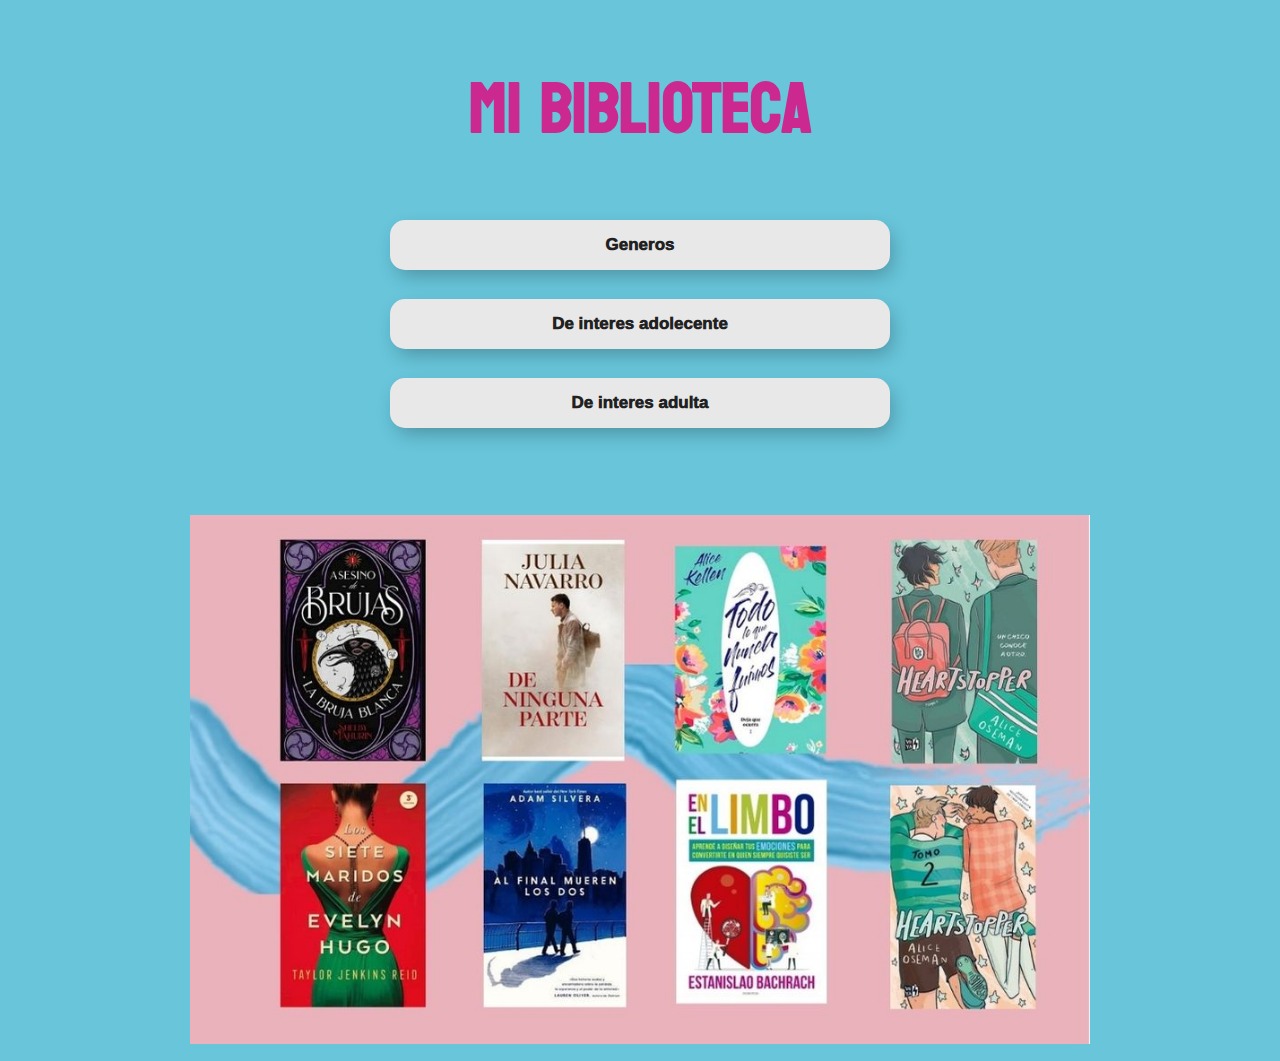
<file: Index.html>
<!DOCTYPE html>
<html lang="en">
  <head>
    <meta charset="UTF-8" />
    <meta http-equiv="X-UA-Compatible" content="IE=edge" />
    <meta name="viewport" content="width=device-width, initial-scale=1.0" />
    <!-- esto sirve para poner logo a la pagina -->
    <link
      rel="icon"
      href="https://cdn.icon-icons.com/icons2/1310/PNG/128/book_86345.png"
    />
    <!-- esto sirve para linkear el css -->
    <link href="./index.css" type="text/css" rel="stylesheet" />
    
    <title>Libros Juveniles</title>
  </head>
  <body>
    <!-- el center sirve para centrar cosas -->
    <center>
      <h1 style="color: rgb(203, 41, 143); font-size: 70px">MI BIBLIOTECA</h1>
      <a href="generos.html"><button>Generos</button></a>
      <br />
      <br />
      <a href="adolescentes.html"><button>De interes adolecente</button></a>
      <br />
      <br />
      <a href="adultos.html"><button>De interes adulta</button></a>
      <br />
      <br />
      <br />
      <br />

      <img src="./caratula.jpg" title="Libros" style="width: 900px" />
    </center>
  </body>
</html>
</file>
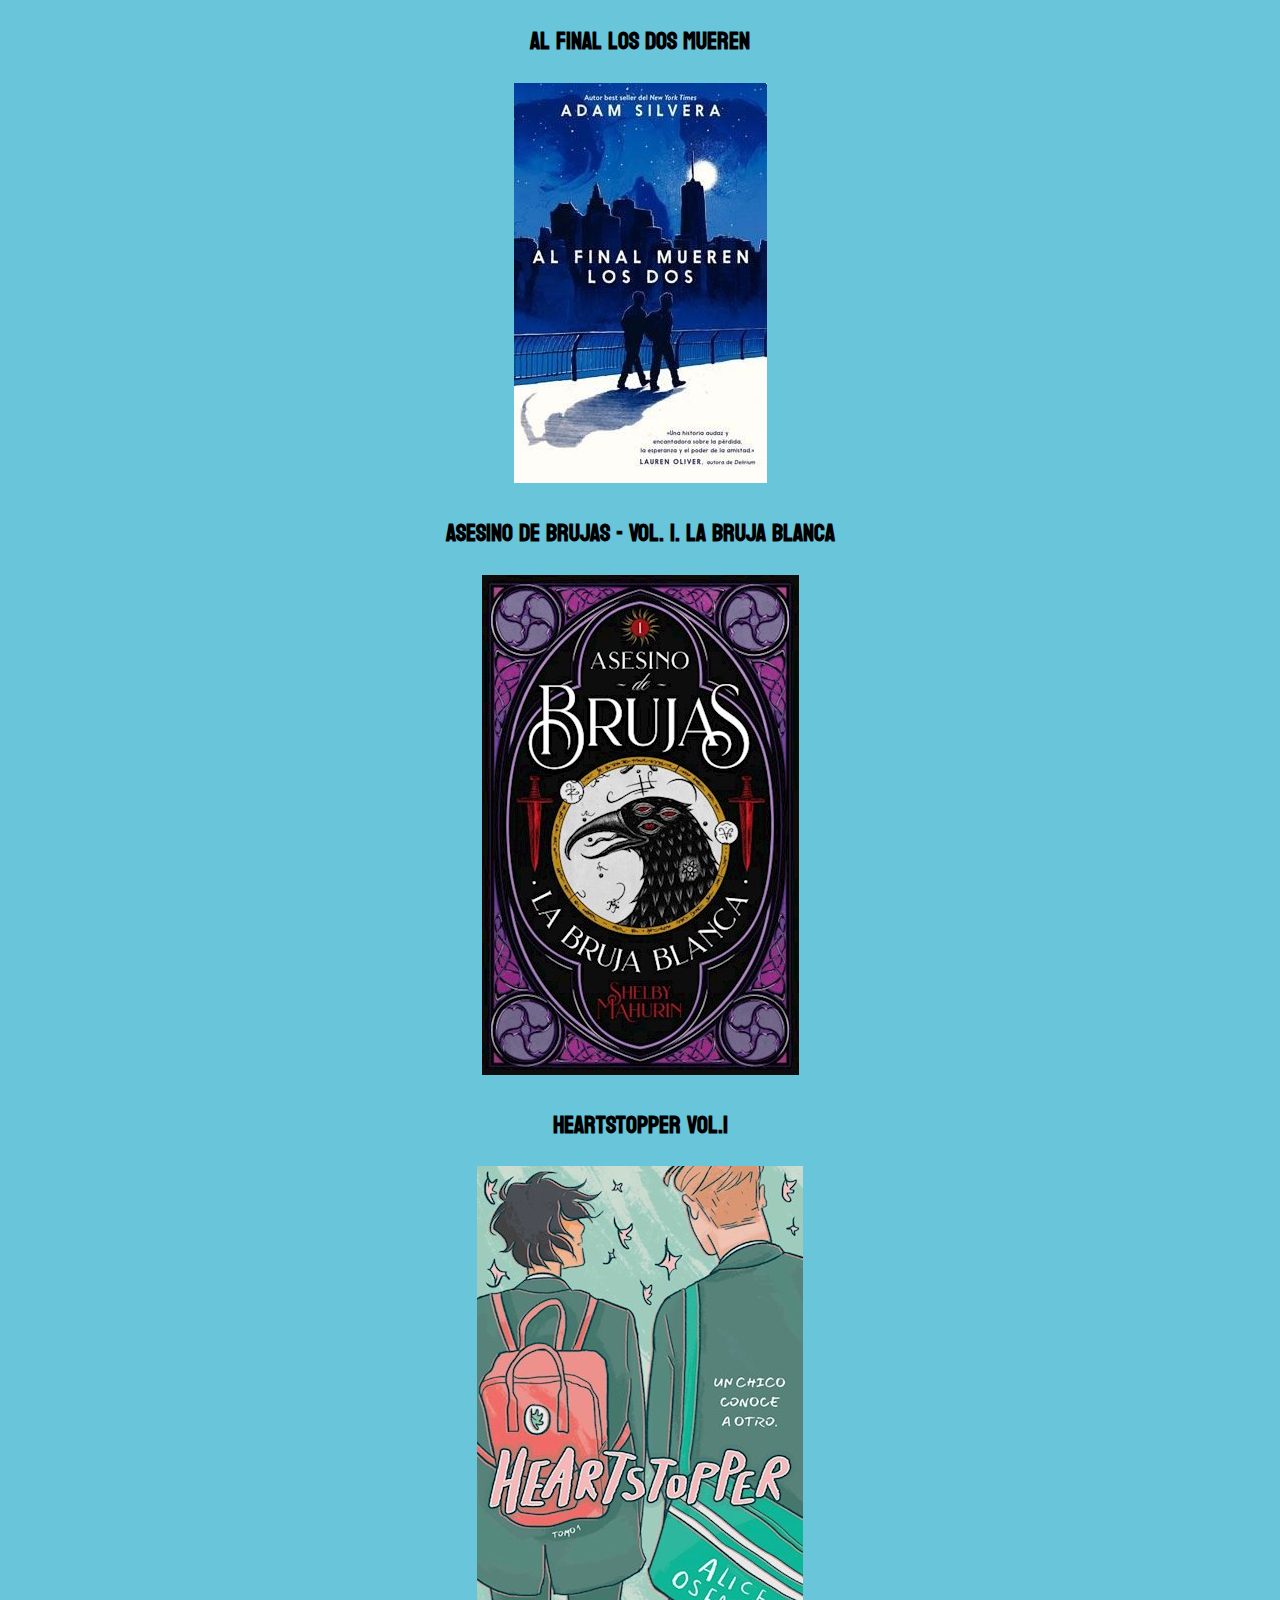
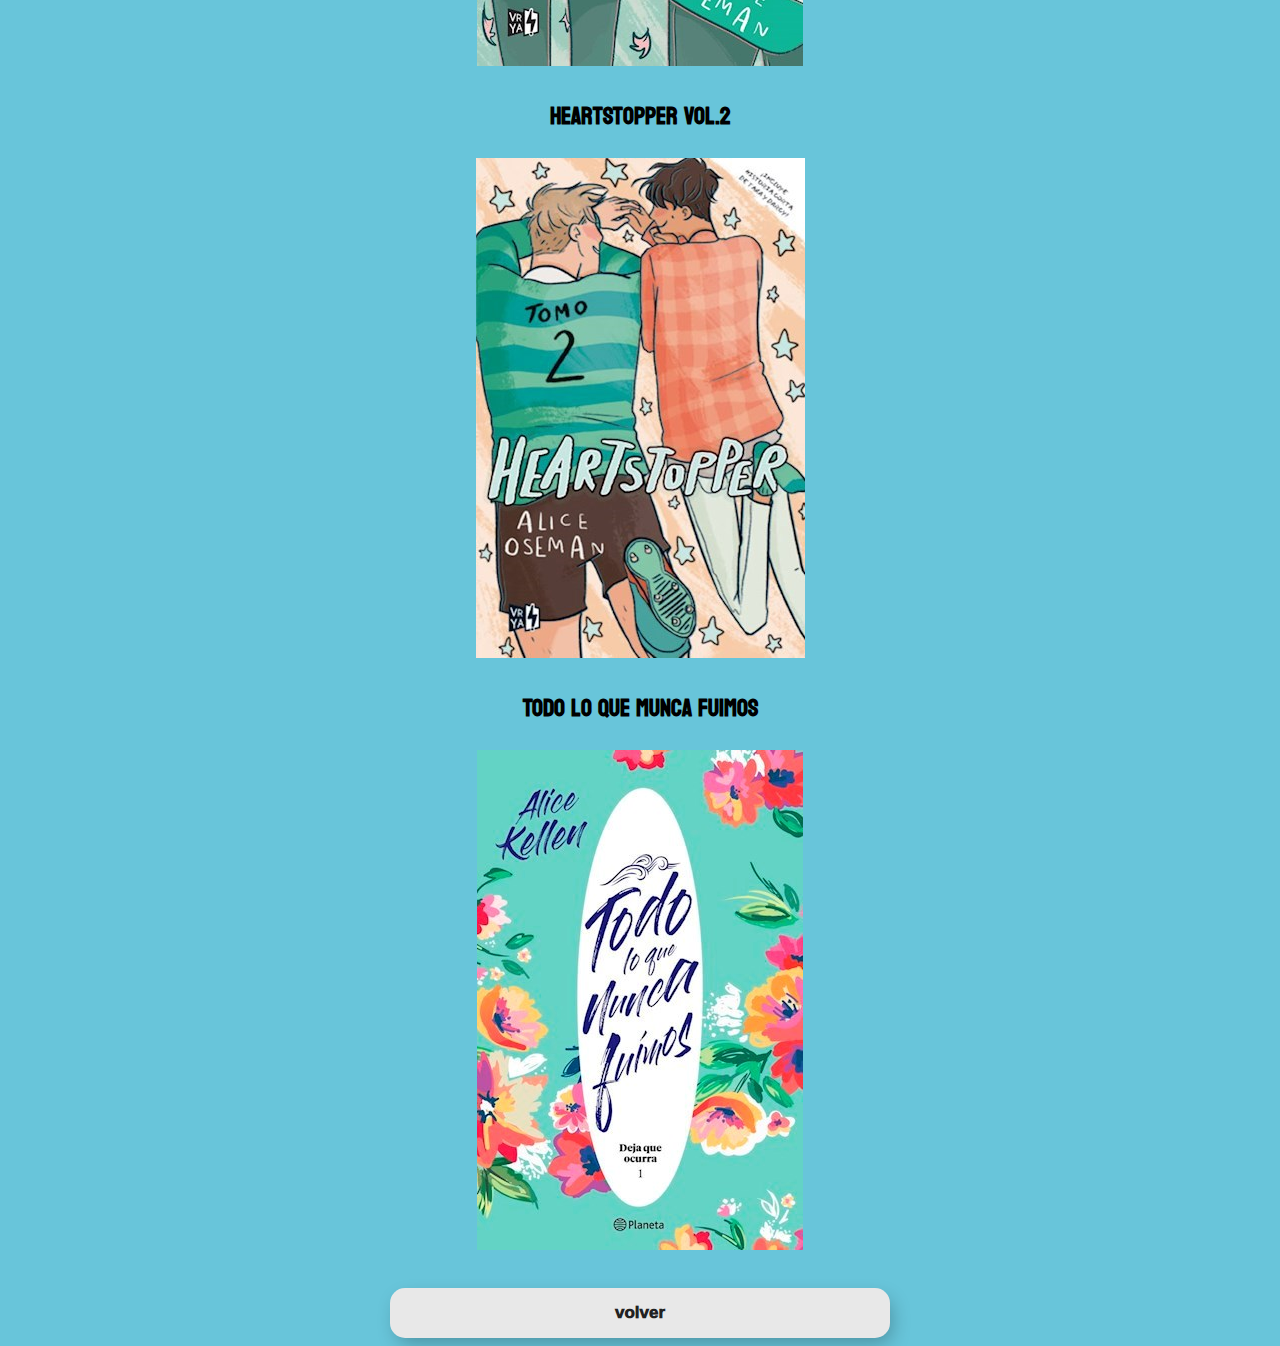
<file: adolescentes.html>
<!DOCTYPE html>
<html lang="en">
  <head>
    <meta charset="UTF-8" />
    <meta http-equiv="X-UA-Compatible" content="IE=edge" />
    <meta name="viewport" content="width=device-width, initial-scale=1.0" />

    <!-- esto sirve para poner logo a la pagina -->
    <link
      rel="icon"
      href="https://cdn.icon-icons.com/icons2/1310/PNG/128/book_86345.png"
    />
    <!-- esto sirve para linkear el css -->
    <link href="./index.css" type="text/css" rel="stylesheet" />

    <title>De interes adolescente</title>
  </head>
  <body>
    <center>
      <h2>Al final los dos mueren</h2>
      <img src="./9789874132017.png" alt="" />
      <h2>Asesino de Brujas - Vol. 1. La Bruja Blanca</h2>
      <img src="./9789874132390.png" alt="" />
      <h2>Heartstopper vol.1</h2>
      <img src="./9789877475876.png" alt="" />
      <h2>Heartstopper vol.2</h2>
      <img src="./9789877476583.png" alt="" />
      <h2>Todo lo que munca fuimos</h2>
      <img src="./9789504973737.png" alt="" />
      <br />
      <br />
      <a href="Index.html"><button>volver</button></a>
    </center>
  </body>
</html>
</file>
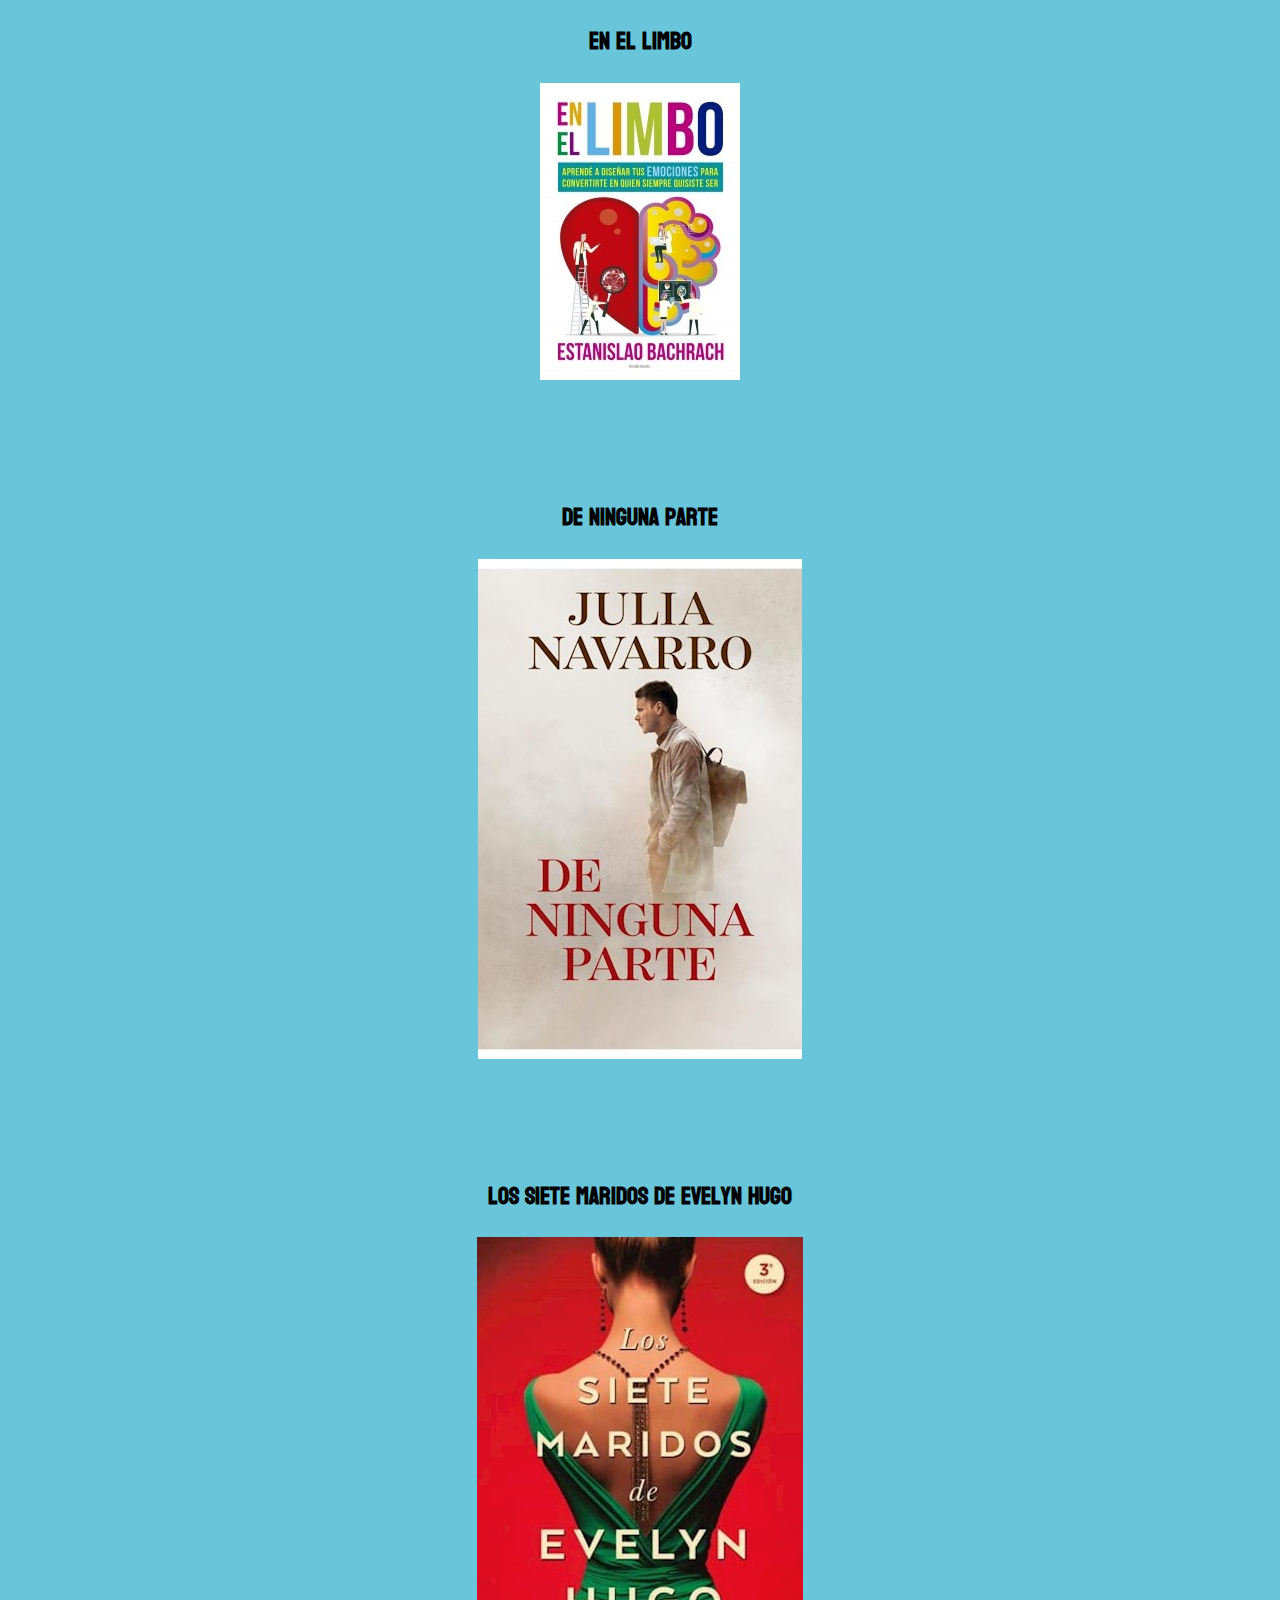
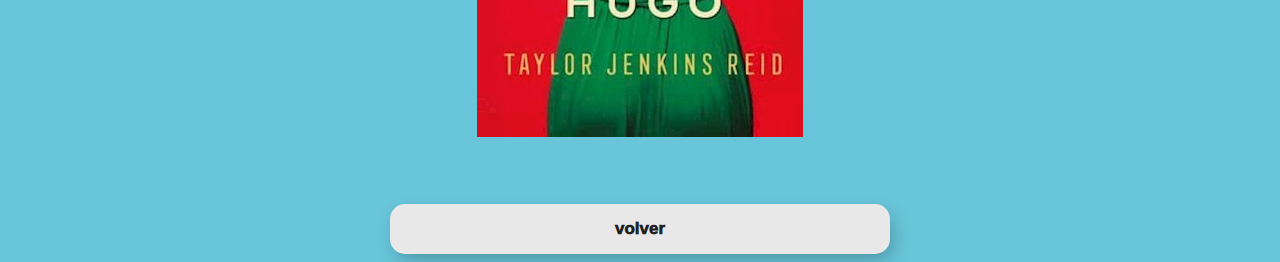
<file: adultos.html>
<!DOCTYPE html>
<html lang="en">
  <head>
    <meta charset="UTF-8" />
    <meta http-equiv="X-UA-Compatible" content="IE=edge" />
    <meta name="viewport" content="width=device-width, initial-scale=1.0" />

    <!-- esto sirve para poner logo a la pagina -->
    <link
      rel="icon"
      href="https://cdn.icon-icons.com/icons2/1310/PNG/128/book_86345.png"
    />
    <!-- esto sirve para linkear el css -->
    <link href="./index.css" type="text/css" rel="stylesheet" />

    <title>De interes adulta</title>
  </head>
  <body>
    <center>
      <h2>En el limbo</h2>
      <img src="./9789500764025.png" alt="" />
      <br />
      <br />
      <br />
      <br />
      <h2>De ninguna parte</h2>
      <img src="./9789506445690.png" alt="" />
      <br />
      <br />
      <br />
      <br />
      <h2>los siete maridos de evelyn hugo</h2>
      <img src="./9789874777737.png" alt="" />
      <br />
      <br />
      <br />
      <a href="Index.html"> <button>volver</button></a>
    </center>
  </body>
</html>
</file>
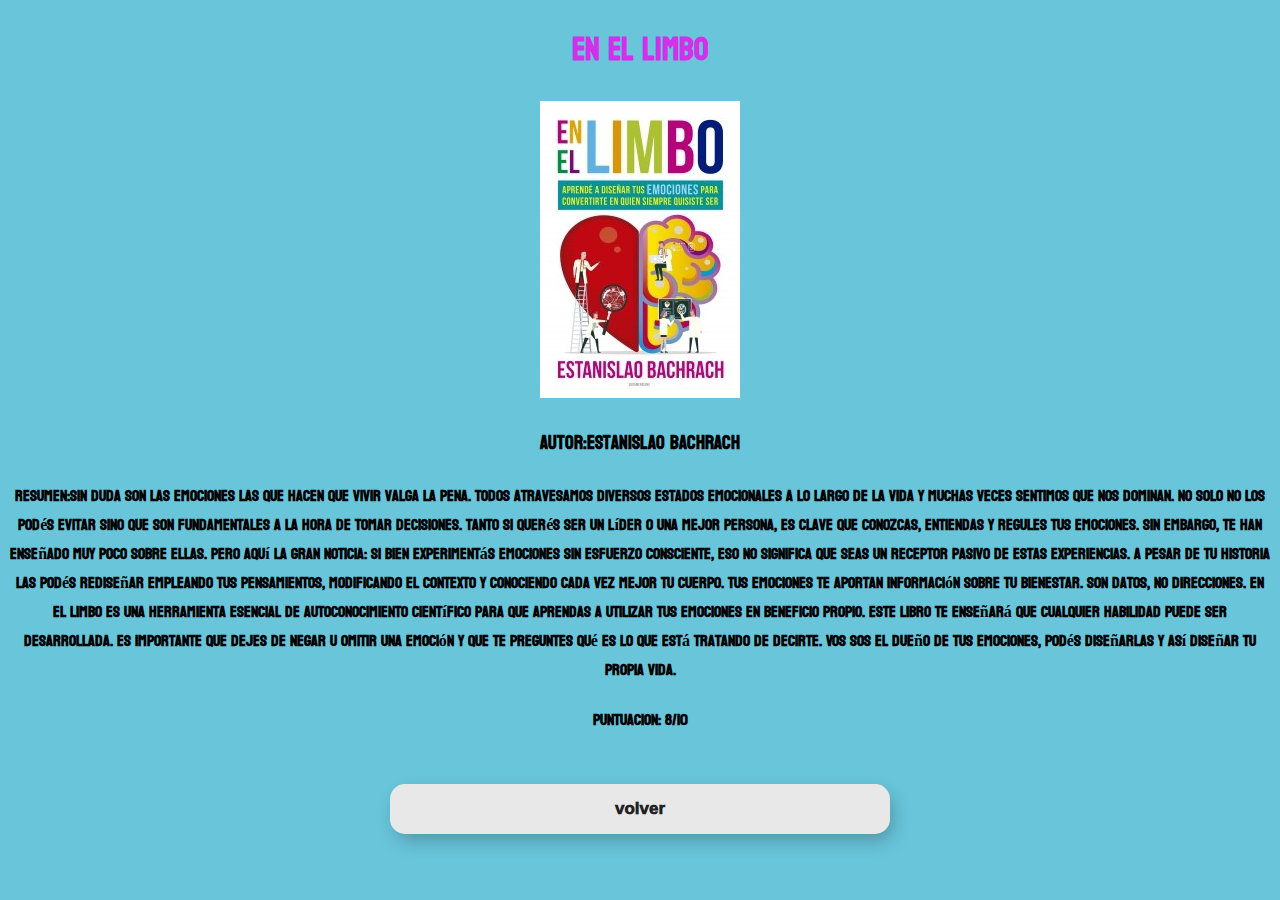
<file: genero2.html>
<!DOCTYPE html>
<html lang="en">
  <head>
    <meta charset="UTF-8" />
    <meta http-equiv="X-UA-Compatible" content="IE=edge" />
    <meta name="viewport" content="width=device-width, initial-scale=1.0" />

    <!-- esto sirve para poner logo a la pagina -->
    <link
      rel="icon"
      href="https://cdn.icon-icons.com/icons2/1310/PNG/128/book_86345.png"
    />
    <!-- esto sirve para linkear el css -->
    <link href="./index.css" type="text/css" rel="stylesheet" />

    <title>Didactico</title>
  </head>
  <body>
    <center>
      <h1 style="color: rgb(208, 49, 233)">En el limbo</h1>
      <img src="./9789500764025.png" title="libro1" />
      <h3>Autor:Estanislao Bachrach</h3>
      <h4>
        Resumen:Sin duda son las emociones las que hacen que vivir valga la
        pena. Todos atravesamos diversos estados emocionales a lo largo de la
        vida y muchas veces sentimos que nos dominan. No solo no los podés
        evitar sino que son fundamentales a la hora de tomar decisiones. Tanto
        si querés ser un líder o una mejor persona, es clave que conozcas,
        entiendas y regules tus emociones. Sin embargo, te han enseñado muy poco
        sobre ellas. Pero aquí la gran noticia: si bien experimentás emociones
        sin esfuerzo consciente, eso no significa que seas un receptor pasivo de
        estas experiencias. A pesar de tu historia las podés rediseñar empleando
        tus pensamientos, modificando el contexto y conociendo cada vez mejor tu
        cuerpo. Tus emociones te aportan información sobre tu bienestar. Son
        datos, no direcciones. En el limbo es una herramienta esencial de
        autoconocimiento científico para que aprendas a utilizar tus emociones
        en beneficio propio. Este libro te enseñará que cualquier habilidad
        puede ser desarrollada. Es importante que dejes de negar u omitir una
        emoción y que te preguntes qué es lo que está tratando de decirte. Vos
        sos el dueño de tus emociones, podés diseñarlas y así diseñar tu propia
        vida.
      </h4>
      <h4>Puntuacion: 8/10</h4>
      <br />
      <a href="generos.html"><button>volver</button></a>
    </center>
  </body>
</html>
</file>
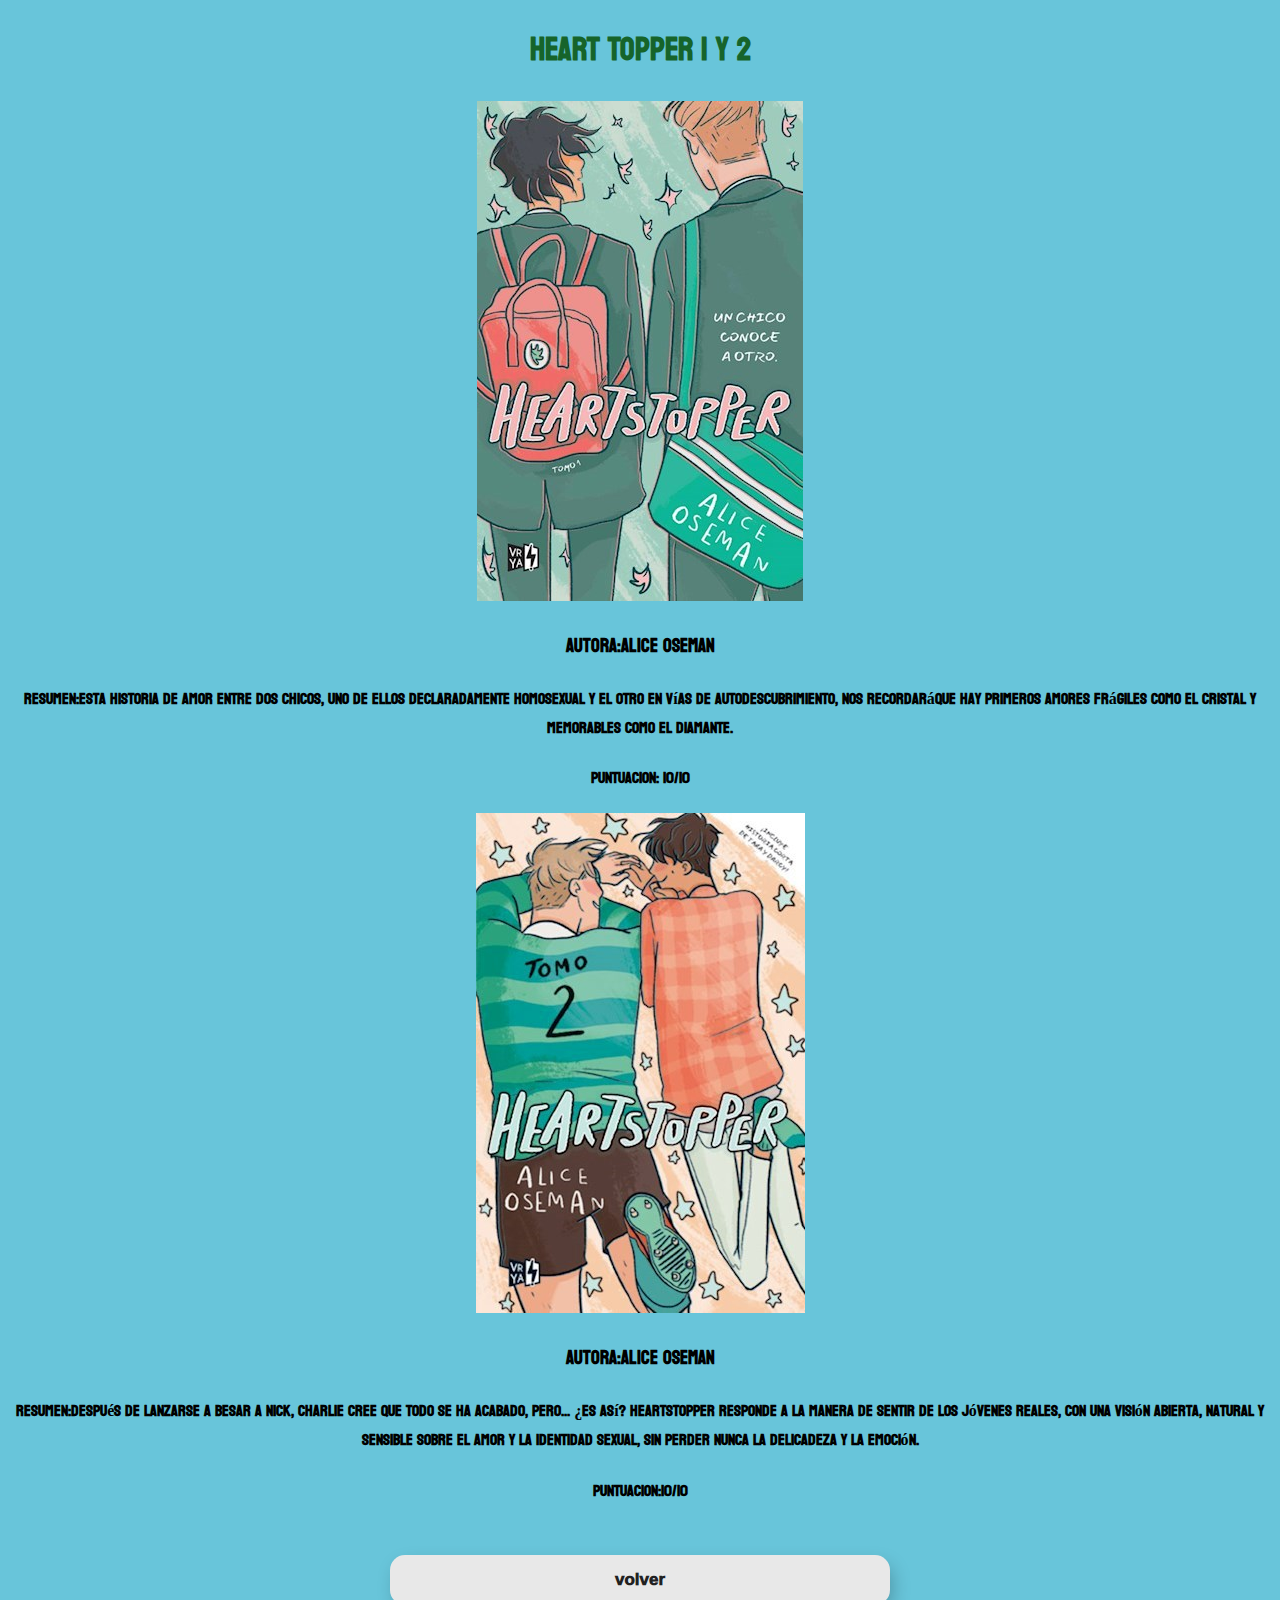
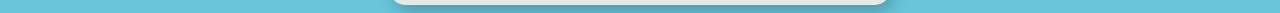
<file: genero3.html>
<!DOCTYPE html>
<html lang="en">
  <head>
    <meta charset="UTF-8" />
    <meta http-equiv="X-UA-Compatible" content="IE=edge" />
    <meta name="viewport" content="width=device-width, initial-scale=1.0" />

    <!-- esto sirve para poner logo a la pagina -->
    <link
      rel="icon"
      href="https://cdn.icon-icons.com/icons2/1310/PNG/128/book_86345.png"
    />
    <!-- esto sirve para linkear el css -->
    <link href="./index.css" type="text/css" rel="stylesheet" />

    <title>Dramas</title>
  </head>
  <body>
    <center>
      <h1 style="color: rgb(22, 100, 42)">Heart Topper 1 y 2</h1>
      <img src="./9789877475876.png" title="Libro 2" />
      <h3>Autora:Alice Oseman</h3>
      <h4>
        Resumen:Esta historia de amor entre dos chicos, uno de ellos
        declaradamente homosexual y el otro en vías de autodescubrimiento, nos
        recordaráque hay primeros amores frágiles como el cristal y memorables
        como el diamante.
      </h4>
      <h4>Puntuacion: 10/10</h4>
      <img src="./9789877476583.png" title="Libro 3" />
      <h3>Autora:Alice Oseman</h3>
      <h4>
        Resumen:Después de lanzarse a besar a Nick, Charlie cree que todo se ha
        acabado, pero... ¿es así? Heartstopper responde a la manera de sentir de
        los jóvenes reales, con una visión abierta, natural y sensible sobre el
        amor y la identidad sexual, sin perder nunca la delicadeza y la emoción.
      </h4>
      <h4>Puntuacion:10/10</h4>
      <br />
      <a href="generos.html"><button>volver</button></a>
    </center>
  </body>
</html>
</file>
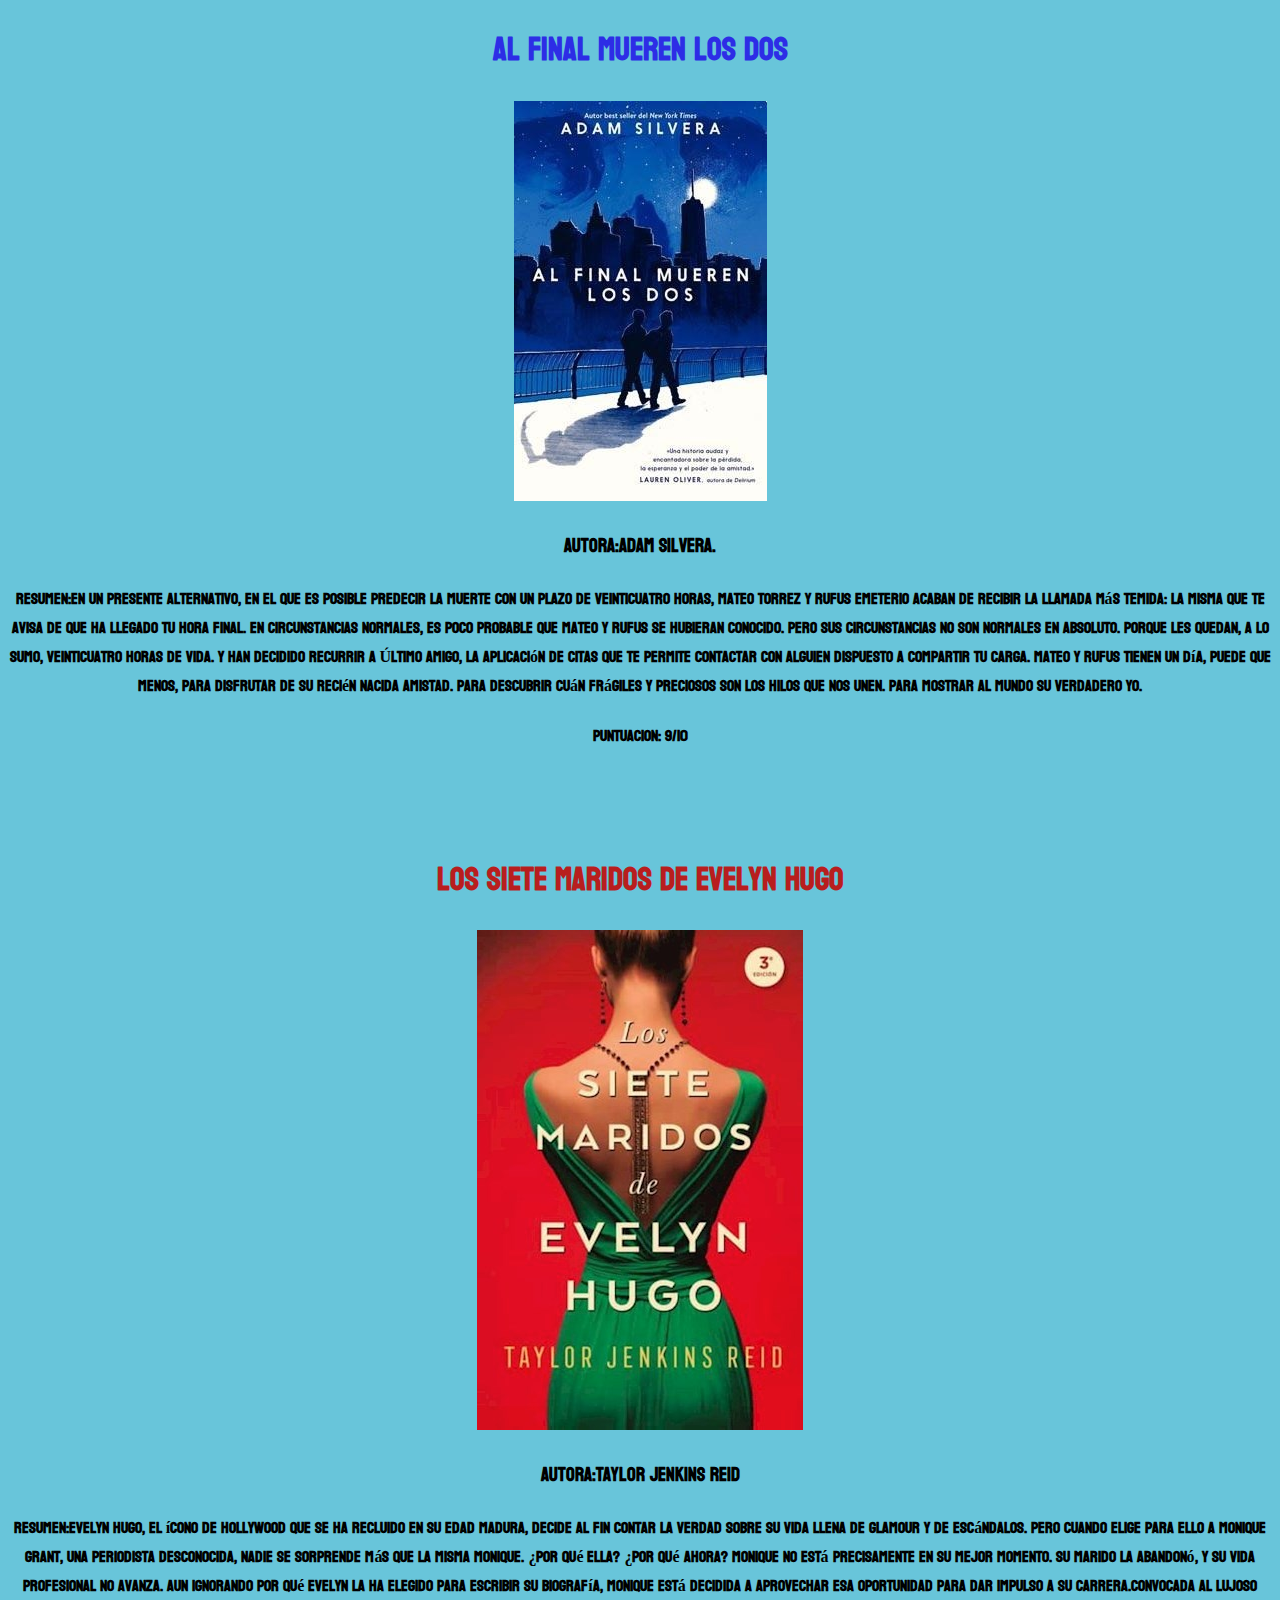
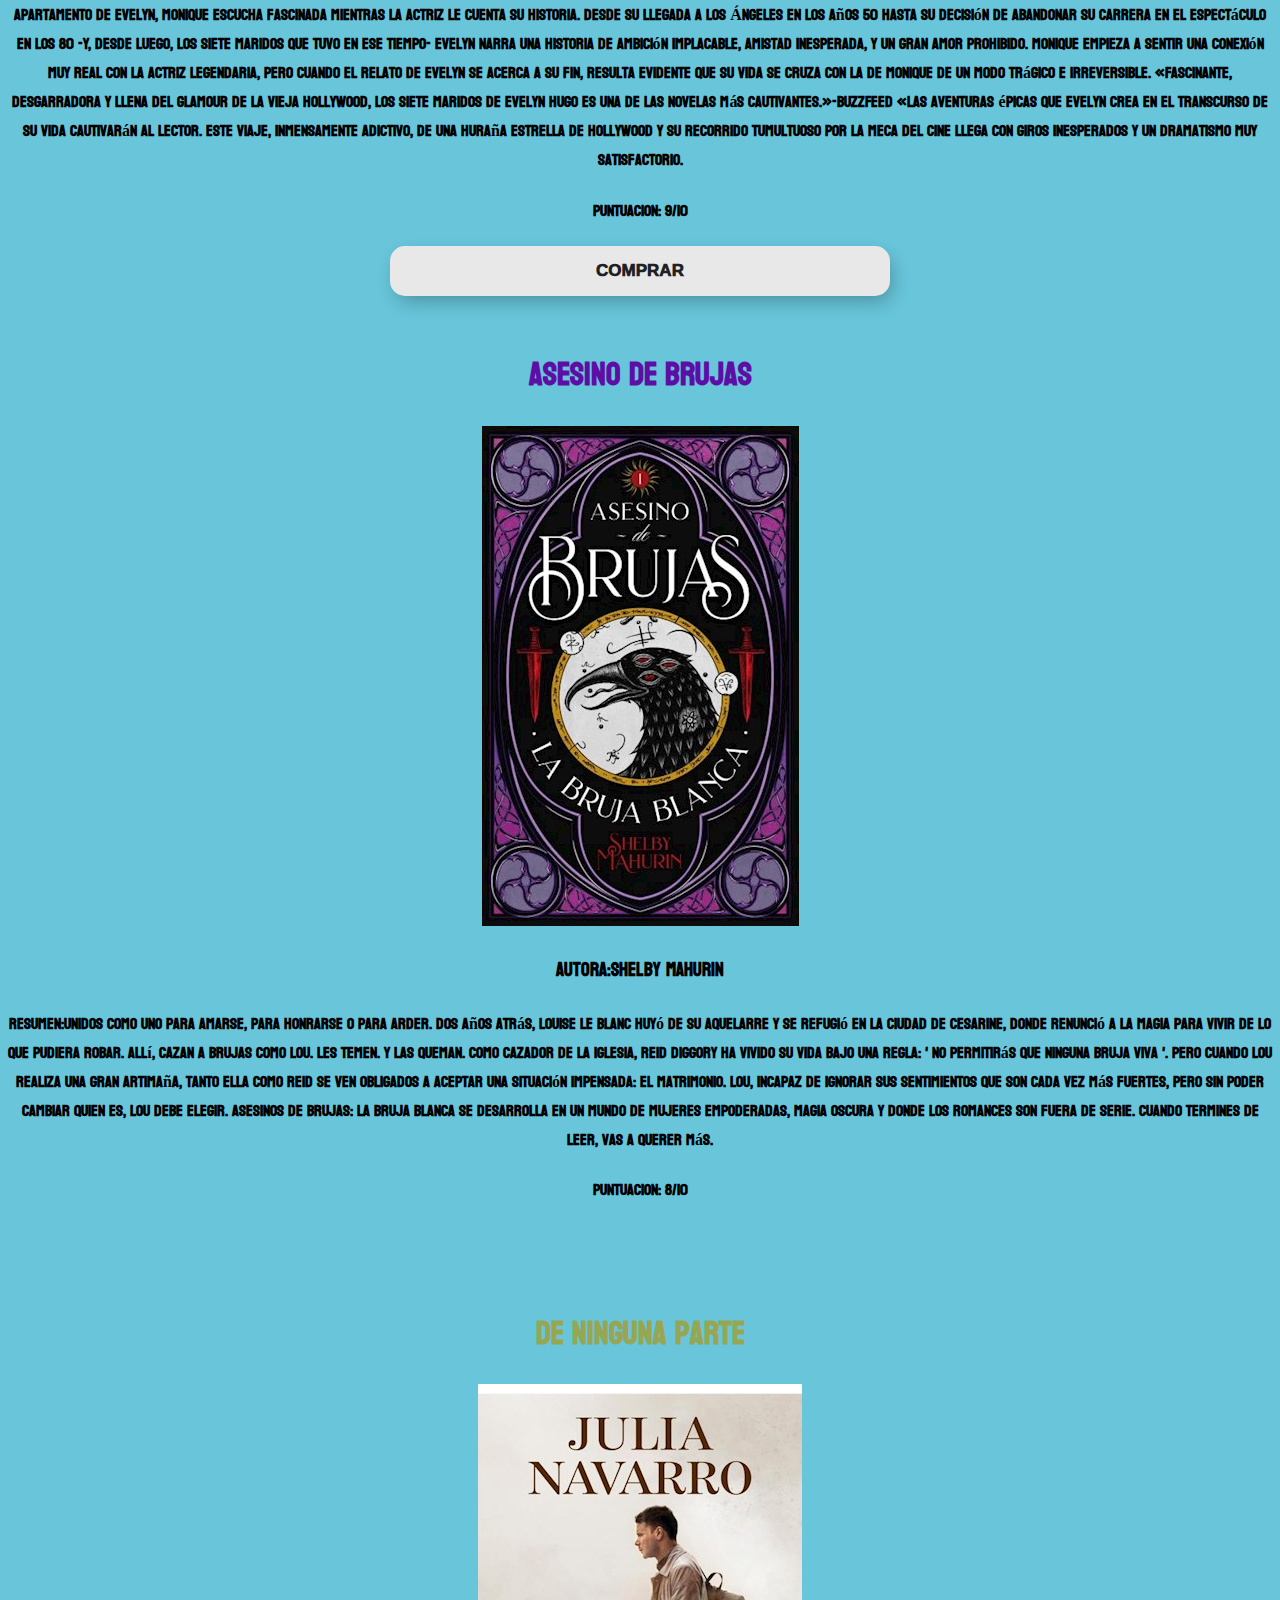
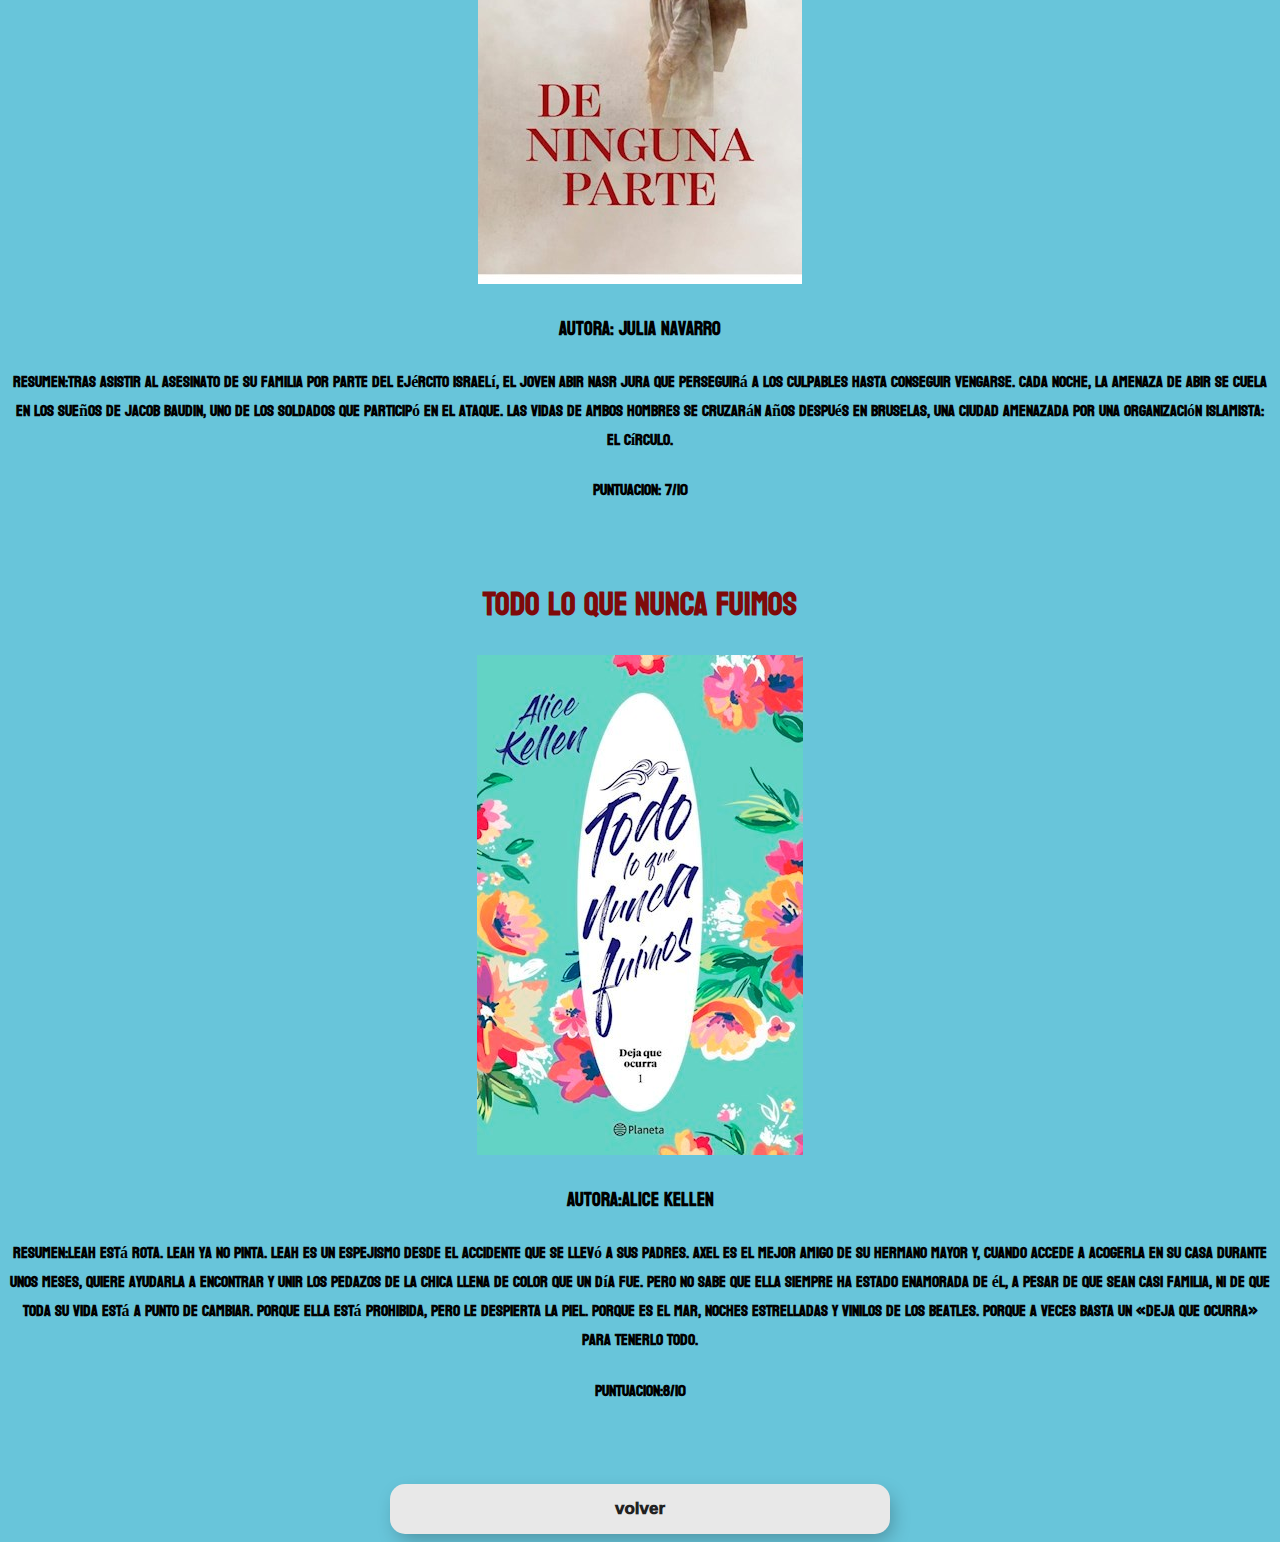
<file: genero4.html>
<!DOCTYPE html>
<html lang="en">
  <head>
    <meta charset="UTF-8" />
    <meta http-equiv="X-UA-Compatible" content="IE=edge" />
    <meta name="viewport" content="width=device-width, initial-scale=1.0" />

    <!-- esto sirve para poner logo a la pagina -->
    <link
      rel="icon"
      href="https://cdn.icon-icons.com/icons2/1310/PNG/128/book_86345.png"
    />
    <!-- esto sirve para linkear el css -->
    <link href="./index.css" type="text/css" rel="stylesheet" />

    <title>Novelas</title>
  </head>
  <body>
    <center>
      <h1 style="color: rgb(45, 45, 230)">Al final mueren los dos</h1>
      <img src="./9789874132017.png" title="Libro 4" />
      <h3>Autora:Adam Silvera.</h3>
      <h4>
        Resumen:En un presente alternativo, en el que es posible predecir la
        muerte con un plazo de veinticuatro horas, Mateo Torrez y Rufus Emeterio
        acaban de recibir la llamada más temida: la misma que te avisa de que ha
        llegado tu hora final. En circunstancias normales, es poco probable que
        Mateo y Rufus se hubieran conocido. Pero sus circunstancias no son
        normales en absoluto. Porque les quedan, a lo sumo, veinticuatro horas
        de vida. Y han decidido recurrir a Último Amigo, la aplicación de citas
        que te permite contactar con alguien dispuesto a compartir tu carga.
        Mateo y Rufus tienen un día, puede que menos, para disfrutar de su
        recién nacida amistad. Para descubrir cuán frágiles y preciosos son los
        hilos que nos unen. Para mostrar al mundo su verdadero yo.
      </h4>
      <h4>Puntuacion: 9/10</h4>
      <br />
      <br />
      <h1 style="color: rgb(184, 30, 30)">Los siete maridos de Evelyn Hugo</h1>
      <img src="./9789874777737.png" title="Libro 5" />
      <h3>Autora:Taylor Jenkins Reid</h3>
      <h4>
        Resumen:Evelyn Hugo, el ícono de Hollywood que se ha recluido en su edad
        madura, decide al fin contar la verdad sobre su vida llena de glamour y
        de escándalos. Pero cuando elige para ello a Monique Grant, una
        periodista desconocida, nadie se sorprende más que la misma Monique.
        ¿Por qué ella? ¿Por qué ahora? Monique no está precisamente en su mejor
        momento. Su marido la abandonó, y su vida profesional no avanza. Aun
        ignorando por qué Evelyn la ha elegido para escribir su biografía,
        Monique está decidida a aprovechar esa oportunidad para dar impulso a su
        carrera.Convocada al lujoso apartamento de Evelyn, Monique escucha
        fascinada mientras la actriz le cuenta su historia. Desde su llegada a
        Los Ángeles en los años 50 hasta su decisión de abandonar su carrera en
        el espectáculo en los 80 -y, desde luego, los siete maridos que tuvo en
        ese tiempo- Evelyn narra una historia de ambición implacable, amistad
        inesperada, y un gran amor prohibido. Monique empieza a sentir una
        conexión muy real con la actriz legendaria, pero cuando el relato de
        Evelyn se acerca a su fin, resulta evidente que su vida se cruza con la
        de Monique de un modo trágico e irreversible. «Fascinante, desgarradora
        y llena del glamour de la Vieja Hollywood, Los siete maridos de Evelyn
        Hugo es una de las novelas más cautivantes.»-BuzzFeed «Las aventuras
        épicas que Evelyn crea en el transcurso de su vida cautivarán al lector.
        Este viaje, inmensamente adictivo, de una huraña estrella de Hollywood y
        su recorrido tumultuoso por la Meca del Cine llega con giros inesperados
        y un dramatismo muy satisfactorio.
      </h4>
      <h4>Puntuacion: 9/10</h4>
      <a
        href="https://articulo.mercadolibre.com.ar/MLA-915414560-libro-los-siete-maridos-de-evelyn-hugo-taylor-jenkins-reid-_JM?matt_tool=46319439&matt_word=&matt_source=google&matt_campaign_id=14600917913&matt_ad_group_id=127394558536&matt_match_type=&matt_network=g&matt_device=c&matt_creative=544876793743&matt_keyword=&matt_ad_position=&matt_ad_type=pla&matt_merchant_id=335325619&matt_product_id=MLA915414560&matt_product_partition_id=1433669517082&matt_target_id=aud-415044759576:pla-1433669517082&gclid=CjwKCAjwve2TBhByEiwAaktM1LiPDMLio1yDYBtXp-sa7a1cy6BprhthpSK_5qOlTMmpHUrlswCEahoC6yAQAvD_BwE#&gid=1&pid=1"
      >
        <button>COMPRAR</button>
      </a>
      <br />
      <br />
      <h1 style="color: rgb(93, 15, 165)">Asesino de brujas</h1>
      <img src="./9789874132390.png" title="Libro 6" />
      <h3>Autora:Shelby Mahurin</h3>
      <h4>
        Resumen:Unidos como uno para amarse, para honrarse o para arder. Dos
        años atrás, Louise le Blanc huyó de su aquelarre y se refugió en la
        ciudad de Cesarine, donde renunció a la magia para vivir de lo que
        pudiera robar. Allí, cazan a brujas como Lou. Les temen. Y las queman.
        Como cazador de la iglesia, Reid Diggory ha vivido su vida bajo una
        regla: ' No permitirás que ninguna bruja viva '. Pero cuando Lou realiza
        una gran artimaña, tanto ella como Reid se ven obligados a aceptar una
        situación impensada: el matrimonio. Lou, incapaz de ignorar sus
        sentimientos que son cada vez más fuertes, pero sin poder cambiar quien
        es, Lou debe elegir. Asesinos de brujas: La bruja blanca se desarrolla
        en un mundo de mujeres empoderadas, magia oscura y donde los romances
        son fuera de serie. Cuando termines de leer, vas a querer más.
      </h4>
      <h4>Puntuacion: 8/10</h4>
      <br />
      <br />
      <h1 style="color: rgba(167, 156, 37, 0.764)">De ninguna parte</h1>
      <img src="./9789506445690.png" title="Libro 7" />
      <h3>Autora: Julia Navarro</h3>
      <h4>
        Resumen:Tras asistir al asesinato de su familia por parte del ejército
        israelí, el joven Abir Nasr jura que perseguirá a los culpables hasta
        conseguir vengarse. Cada noche, la amenaza de Abir se cuela en los
        sueños de Jacob Baudin, uno de los soldados que participó en el ataque.
        Las vidas de ambos hombres se cruzarán años después en Bruselas, una
        ciudad amenazada por una organización islamista: El Círculo.
      </h4>
      <h4>Puntuacion: 7/10</h4>
      <br />
      <h1 style="color: rgb(126, 10, 10)">Todo lo que nunca fuimos</h1>
      <img src="./9789504973737.png" title="Libro 8" />
      <h3>Autora:Alice Kellen</h3>
      <h4>
        Resumen:Leah está rota. Leah ya no pinta. Leah es un espejismo desde el
        accidente que se llevó a sus padres. Axel es el mejor amigo de su
        hermano mayor y, cuando accede a acogerla en su casa durante unos meses,
        quiere ayudarla a encontrar y unir los pedazos de la chica llena de
        color que un día fue. Pero no sabe que ella siempre ha estado enamorada
        de él, a pesar de que sean casi familia, ni de que toda su vida está a
        punto de cambiar. Porque ella está prohibida, pero le despierta la piel.
        Porque es el mar, noches estrelladas y vinilos de los Beatles. Porque a
        veces basta un «deja que ocurra» para tenerlo todo.
      </h4>
      <h4>Puntuacion:8/10</h4>
      <br />
      <br />
      <a href="generos.html"><button>volver</button></a>
    </center>
  </body>
</html>
</file>
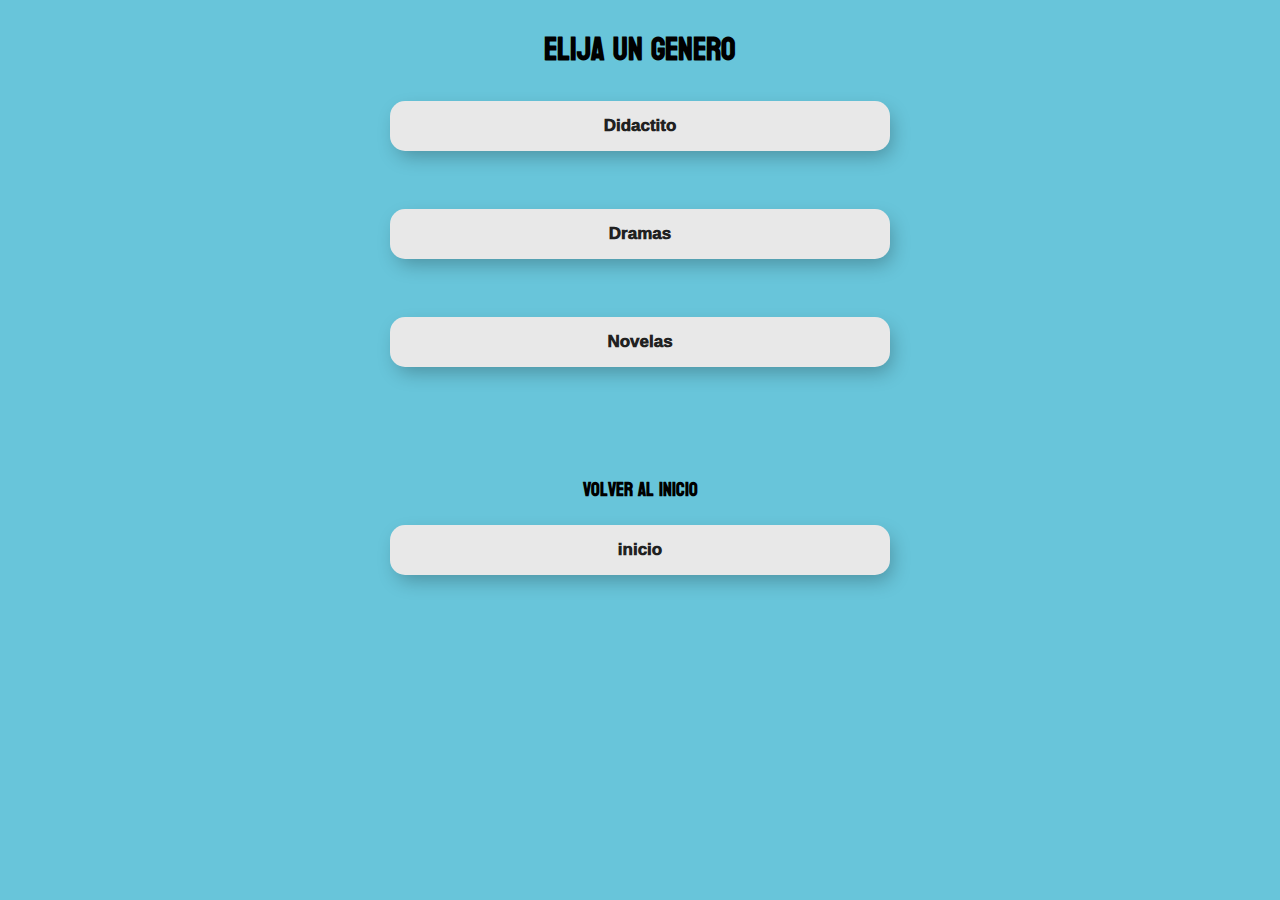
<file: generos.html>
<!DOCTYPE html>
<html lang="en">
  <head>
    <meta charset="UTF-8" />
    <meta http-equiv="X-UA-Compatible" content="IE=edge" />
    <meta name="viewport" content="width=device-width, initial-scale=1.0" />

    <!-- esto sirve para poner logo a la pagina -->
    <link
      rel="icon"
      href="https://cdn.icon-icons.com/icons2/1310/PNG/128/book_86345.png"
    />
    <!-- esto sirve para linkear el css -->
    <link href="./index.css" type="text/css" rel="stylesheet" />

    <title>Generos literarios</title>
  </head>
  <body>
    <center>
      <h1>Elija un genero</h1>
      <a href="genero2.html"><button>Didactito</button></a>
      <br />
      <br />
      <br />
      <a href="genero3.html"><button>Dramas</button></a>
      <br />
      <br />
      <br />
      <a href="genero4.html"><button>Novelas</button></a>
      <br />
      <br />
      <br />
      <br />

      <h3>volver al inicio</h3>
      <a href="Index.html"><button>inicio</button></a>
    </center>
  </body>
</html>
</file>
<file: index.css>
@import url('https://fonts.googleapis.com/css2?family=Koulen&display=swap');


body{
    font-family: 'Koulen', cursive;
    background-color: #68c5da;
}


button {
    padding: 15px 25px;
    border: unset;
    border-radius: 15px;
    color: #212121;
    z-index: 1;
    background: #e8e8e8;
    position: relative;
    font-weight: 1000;
    font-size: 17px;
    -webkit-box-shadow: 4px 8px 19px -3px rgba(0,0,0,0.27);
    box-shadow: 4px 8px 19px -3px rgba(0,0,0,0.27);
    transition: all 250ms;
    overflow: hidden;
    width: 500px;
   }
   
   button::before {
    content: "";
    position: absolute;
    top: 0;
    left: 0;
    height: 100%;
    width: 0;
    border-radius: 15px;
    background-color: #212121;
    z-index: -1;
    -webkit-box-shadow: 4px 8px 19px -3px rgba(0,0,0,0.27);
    box-shadow: 4px 8px 19px -3px rgba(0,0,0,0.27);
    transition: all 250ms
   }
   
   button:hover {
    color: #e8e8e8;
   }
   
   button:hover::before {
    width: 100%;
   }
</file>
